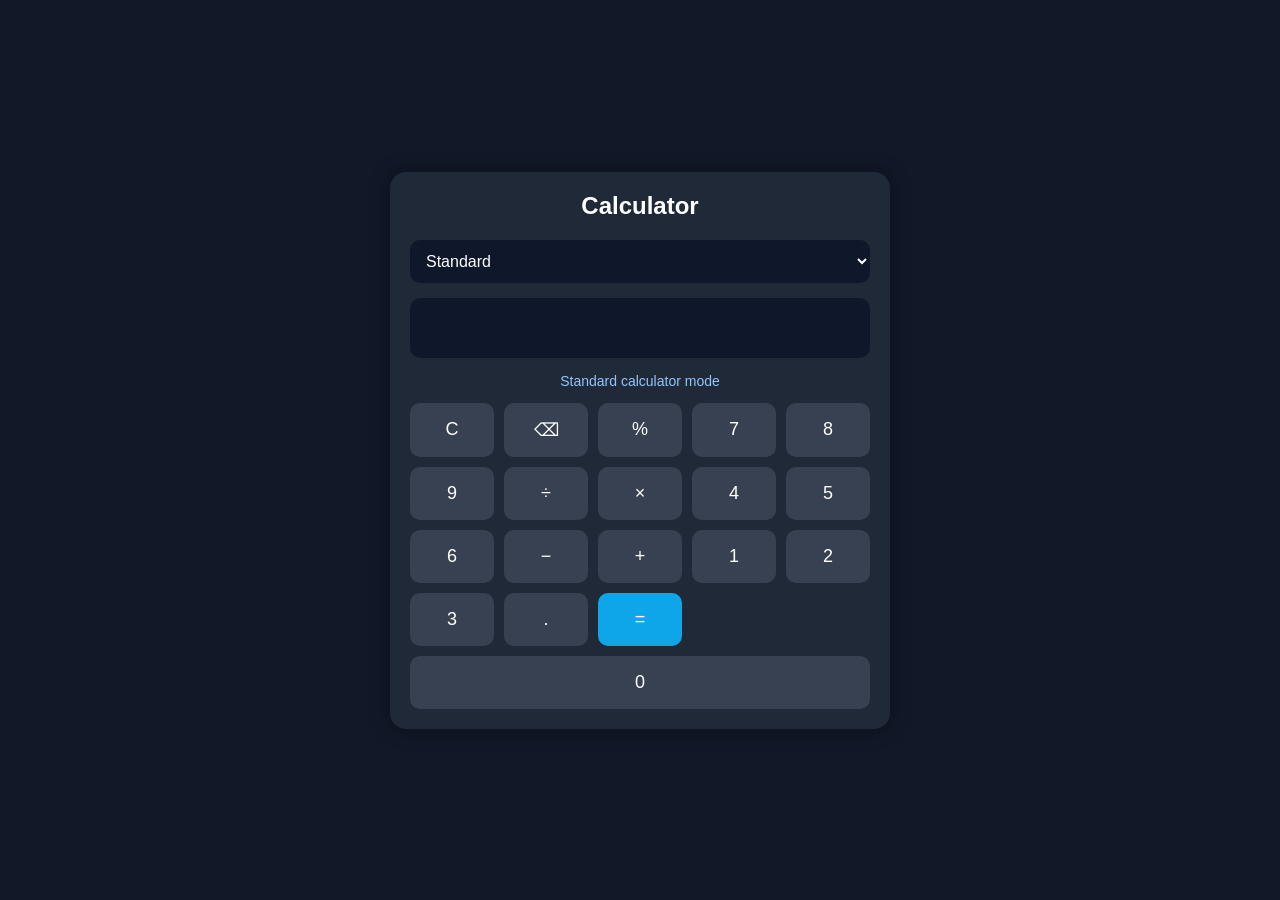
<file: calculator/index.html>
<!DOCTYPE html>
<html lang="en">
<head>
    <meta charset="UTF-8">
    <meta name="viewport" content="width=device-width, initial-scale=1.0">
    <title>Advanced Calculator</title>
    <link rel="stylesheet" href="style.css">
</head>
<body>

    <div class="calculator">
        <h1>Calculator</h1>

        <select id="modeSelect" onchange="changeMode()">
            <option value="standard">Standard</option>
            <option value="scientific">Scientific</option>
            <option value="programmer">Programmer</option>
            <option value="converter">Converter</option>
        </select>

        <input type="text" id="display" readonly>

        <div id="messageBox" class="message-box"></div>

        <div id="standardScientificArea">
            <div class="buttons">
                <button onclick="clearDisplay()">C</button>
                <button onclick="deleteLast()">⌫</button>
                <button onclick="appendValue('(')" class="scientific-btn">(</button>
                <button onclick="appendValue(')')" class="scientific-btn">)</button>
                <button onclick="appendPercent()">%</button>

                <button onclick="appendScientific('sin(')" class="scientific-btn">sin</button>
                <button onclick="appendScientific('cos(')" class="scientific-btn">cos</button>
                <button onclick="appendScientific('tan(')" class="scientific-btn">tan</button>
                <button onclick="appendScientific('log(')" class="scientific-btn">log</button>
                <button onclick="appendScientific('ln(')" class="scientific-btn">ln</button>

                <button onclick="appendScientific('sqrt(')" class="scientific-btn">√</button>
                <button onclick="appendScientific('square(')" class="scientific-btn">x²</button>
                <button onclick="appendValue('^')" class="scientific-btn">xʸ</button>
                <button onclick="appendScientific('pi')" class="scientific-btn">π</button>
                <button onclick="appendScientific('e')" class="scientific-btn">e</button>

                <button onclick="appendValue('7')">7</button>
                <button onclick="appendValue('8')">8</button>
                <button onclick="appendValue('9')">9</button>
                <button onclick="appendValue('/')">÷</button>
                <button onclick="appendValue('*')">×</button>

                <button onclick="appendValue('4')">4</button>
                <button onclick="appendValue('5')">5</button>
                <button onclick="appendValue('6')">6</button>
                <button onclick="appendValue('-')">−</button>
                <button onclick="appendValue('+')">+</button>

                <button onclick="appendValue('1')">1</button>
                <button onclick="appendValue('2')">2</button>
                <button onclick="appendValue('3')">3</button>
                <button onclick="appendValue('.')">.</button>
                <button onclick="calculate()" class="equals">=</button>

                <button onclick="appendValue('0')" class="zero">0</button>
            </div>
        </div>

        <div id="programmerArea" class="hidden">
            <div class="programmer-box">
                <label>Enter Decimal Number</label>
                <input type="number" id="programmerInput" placeholder="Enter number">
                <button onclick="convertProgrammer()">Convert</button>

                <div class="programmer-results">
                    <p>Binary: <span id="binaryResult">-</span></p>
                    <p>Octal: <span id="octalResult">-</span></p>
                    <p>Decimal: <span id="decimalResult">-</span></p>
                    <p>Hexadecimal: <span id="hexResult">-</span></p>
                </div>
            </div>
        </div>

        <div id="converterArea" class="hidden">
            <div class="converter-box">
                <label>Conversion Type</label>
                <select id="converterType" onchange="updateConverterUnits()">
                    <option value="length">Length</option>
                    <option value="weight">Weight</option>
                    <option value="temperature">Temperature</option>
                </select>

                <label>Value</label>
                <input type="number" id="converterInput" placeholder="Enter value">

                <label>From</label>
                <select id="fromUnit"></select>

                <label>To</label>
                <select id="toUnit"></select>

                <button onclick="convertUnits()">Convert</button>

                <p class="converter-result">Result: <span id="converterResult">-</span></p>
            </div>
        </div>
    </div>

    <script src="script.js"></script>
</body>
</html>
</file>
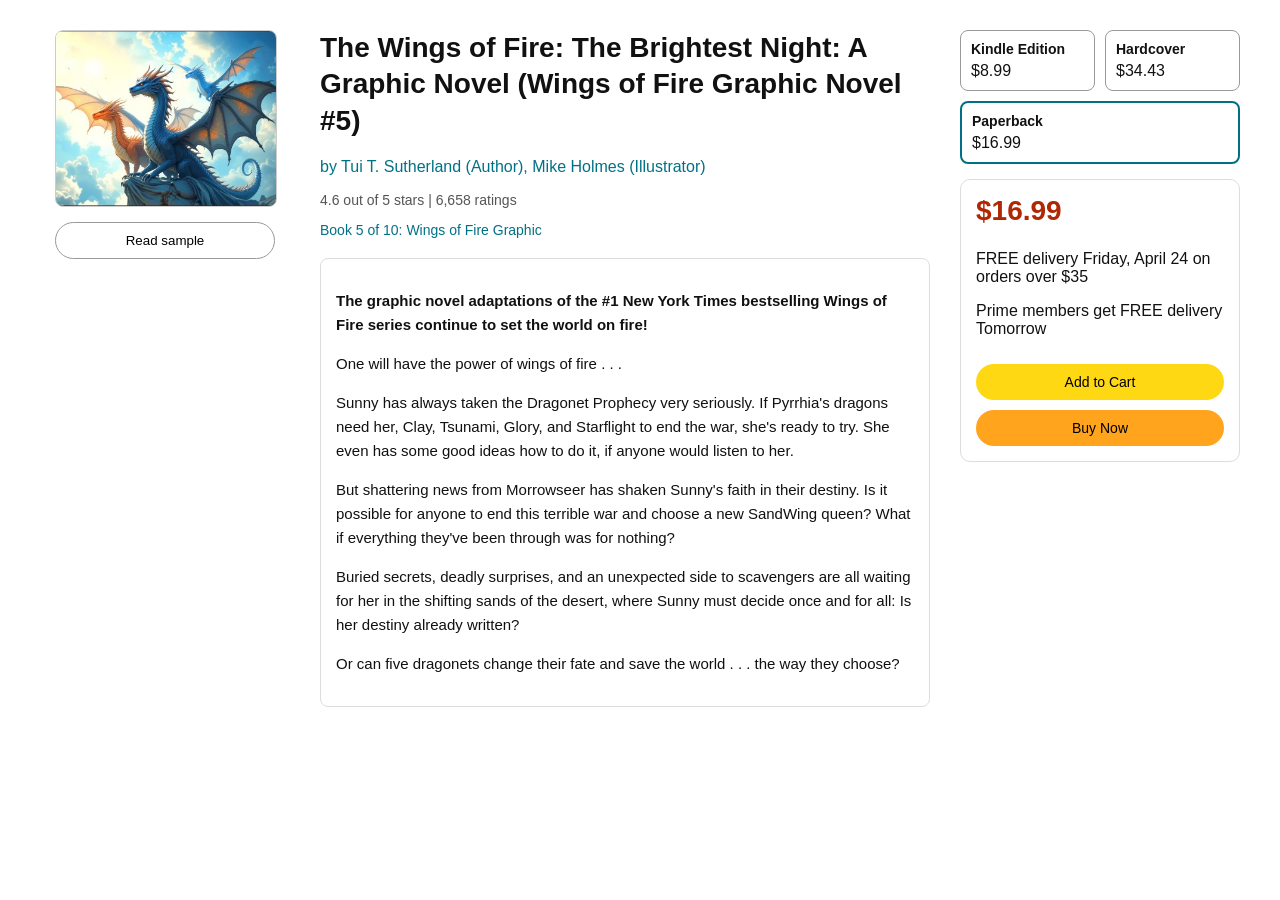
<file: Fakeamazon/index.html>
<!DOCTYPE html>
<html lang="en">
<head>
    <meta charset="UTF-8">
    <meta name="viewport" content="width=device-width, initial-scale=1.0">
    <title>Book Page</title>
    <link rel="stylesheet" href="style.css">
</head>
<body>

    <div class="page">

        <div class="left-column">
            <div class="image-container" id="mainImageContainer">
                <img src="book.jpg" alt="Book Cover" class="book-image">
            </div>
            <button class="sample-btn">Read sample</button>
        </div>

        <div class="middle-column">
            <h1>The Wings of Fire: The Brightest Night: A Graphic Novel (Wings of Fire Graphic Novel #5)</h1>

            <p class="author">by Tui T. Sutherland (Author), Mike Holmes (Illustrator)</p>

            <p class="rating">4.6 out of 5 stars | 6,658 ratings</p>

            <p class="series">Book 5 of 10: Wings of Fire Graphic</p>

            <div class="description-box">
                <p><strong>The graphic novel adaptations of the #1 New York Times bestselling Wings of Fire series continue to set the world on fire!</strong></p>

                <p>One will have the power of wings of fire . . .</p>

                <p>Sunny has always taken the Dragonet Prophecy very seriously. If Pyrrhia's dragons need her, Clay, Tsunami, Glory, and Starflight to end the war, she's ready to try. She even has some good ideas how to do it, if anyone would listen to her.</p>

                <p>But shattering news from Morrowseer has shaken Sunny's faith in their destiny. Is it possible for anyone to end this terrible war and choose a new SandWing queen? What if everything they've been through was for nothing?</p>

                <p>Buried secrets, deadly surprises, and an unexpected side to scavengers are all waiting for her in the shifting sands of the desert, where Sunny must decide once and for all: Is her destiny already written?</p>

                <p>Or can five dragonets change their fate and save the world . . . the way they choose?</p>
            </div>
        </div>

        <div class="right-column">
            <div class="format-row">
                <div class="format-box">
                    <p class="format-title">Kindle Edition</p>
                    <p class="format-price">$8.99</p>
                </div>

                <div class="format-box">
                    <p class="format-title">Hardcover</p>
                    <p class="format-price">$34.43</p>
                </div>
            </div>

            <div class="format-box selected">
                <p class="format-title">Paperback</p>
                <p class="format-price">$16.99</p>
            </div>

            <div class="buy-box">
                <h2>$16.99</h2>
                <p>FREE delivery Friday, April 24 on orders over $35</p>
                <p>Prime members get FREE delivery Tomorrow</p>

                <button class="cart-btn" onclick="addToCart()">Add to Cart</button>
                <button class="buy-btn">Buy Now</button>
            </div>
        </div>

    </div>

    <!-- ZOOM POPUP -->
    <div class="zoom-modal" id="zoomModal">
        <div class="zoom-content">
            <span class="close-btn" id="closeZoom">&times;</span>
            <img src="book.jpg" alt="Zoomed Book Cover" class="zoomed-image" id="zoomedImage">

            <div class="zoom-controls">
                <button onclick="zoomIn()">Zoom In</button>
                <button onclick="zoomOut()">Zoom Out</button>
                <button onclick="resetZoom()">Reset</button>
            </div>

            <div class="zoom-help">Use mouse wheel OR buttons</div>
        </div>
    </div>

    <!-- CART POPUP -->
    <div class="zoom-modal" id="cartModal">
        <div class="zoom-content cart-popup-content">
            <span class="close-btn" id="closeCart">&times;</span>

            <h2>Added to Cart</h2>

            <div class="cart-popup-item">
                <img src="book.jpg" alt="Book Cover" class="cart-popup-image">
                <div class="cart-popup-text">
                    <p><strong>Wings of Fire: The Brightest Night</strong></p>
                    <p>Paperback</p>
                    <p id="cartQuantity">Qty: 1</p>
                </div>
            </div>

            <div class="cart-popup-details">
                <p>Price per item: <span>$16.99</span></p>
                <p>Quantity: <span id="cartQtyNumber">1</span></p>
                <p>Subtotal: <span id="cartSubtotal">$16.99</span></p>
                <p>GST (5%): <span id="cartGst">$0.85</span></p>
                <p>HST (8%): <span id="cartHst">$1.36</span></p>
                <p><strong>Total (incl. tax): <span id="cartFinalTotal">$19.20</span></strong></p>
            </div>

            <div class="cart-popup-buttons">
                <button class="cart-btn">Proceed to Checkout</button>
                <button class="sample-btn" onclick="closeCartPopup()">Continue Shopping</button>
            </div>
        </div>
    </div>

    <script src="price.js"></script>
</body>
</html>
</file>
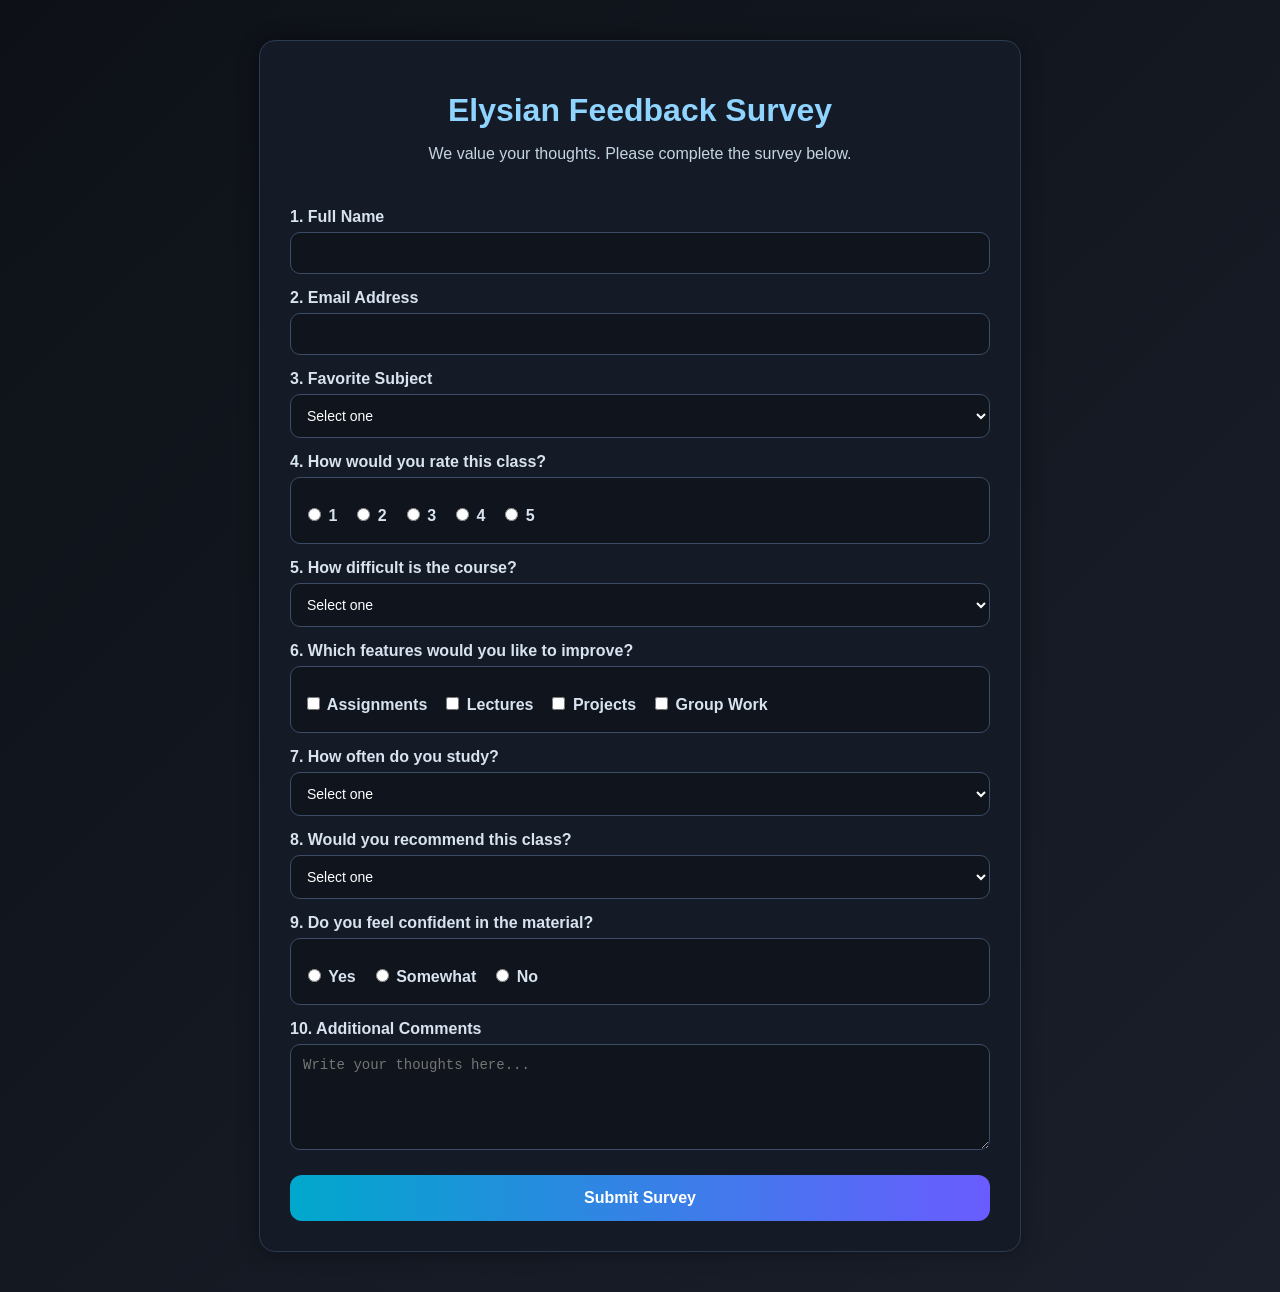
<file: surveymonkey/index.html>
<!DOCTYPE html>
<html lang="en">
<head>
    <meta charset="UTF-8">
    <meta name="viewport" content="width=device-width, initial-scale=1.0">
    <title>Elysian Survey</title>
    <link rel="stylesheet" href="style.css">
</head>
<body>

    <div class="survey-container">
        <h1>Elysian Feedback Survey</h1>
        <p class="subtitle">We value your thoughts. Please complete the survey below.</p>

        <form id="surveyForm">

            <label for="name">1. Full Name</label>
            <input type="text" id="name" required>

            <label for="email">2. Email Address</label>
            <input type="email" id="email" required>

            <label for="subject">3. Favorite Subject</label>
            <select id="subject" required>
                <option value="">Select one</option>
                <option value="Math">Math</option>
                <option value="Science">Science</option>
                <option value="Programming">Programming</option>
                <option value="Web Design">Web Design</option>
                <option value="Networking">Networking</option>
            </select>

            <label>4. How would you rate this class?</label>
            <div class="radio-group">
                <label><input type="radio" name="rating" value="1" required> 1</label>
                <label><input type="radio" name="rating" value="2"> 2</label>
                <label><input type="radio" name="rating" value="3"> 3</label>
                <label><input type="radio" name="rating" value="4"> 4</label>
                <label><input type="radio" name="rating" value="5"> 5</label>
            </div>

            <label for="difficulty">5. How difficult is the course?</label>
            <select id="difficulty">
                <option value="">Select one</option>
                <option value="Easy">Easy</option>
                <option value="Moderate">Moderate</option>
                <option value="Hard">Hard</option>
            </select>

            <label>6. Which features would you like to improve?</label>
            <div class="checkbox-group">
                <label><input type="checkbox" name="features" value="Assignments"> Assignments</label>
                <label><input type="checkbox" name="features" value="Lectures"> Lectures</label>
                <label><input type="checkbox" name="features" value="Projects"> Projects</label>
                <label><input type="checkbox" name="features" value="Group Work"> Group Work</label>
            </div>

            <label for="study">7. How often do you study?</label>
            <select id="study">
                <option value="">Select one</option>
                <option value="Daily">Daily</option>
                <option value="Weekly">Weekly</option>
                <option value="Rarely">Rarely</option>
            </select>

            <label for="recommend">8. Would you recommend this class?</label>
            <select id="recommend" required>
                <option value="">Select one</option>
                <option value="Yes">Yes</option>
                <option value="Maybe">Maybe</option>
                <option value="No">No</option>
            </select>

            <label>9. Do you feel confident in the material?</label>
            <div class="radio-group">
                <label><input type="radio" name="confidence" value="Yes"> Yes</label>
                <label><input type="radio" name="confidence" value="Somewhat"> Somewhat</label>
                <label><input type="radio" name="confidence" value="No"> No</label>
            </div>

            <label for="comments">10. Additional Comments</label>
            <textarea id="comments" rows="5" placeholder="Write your thoughts here..."></textarea>

            <button type="submit">Submit Survey</button>
        </form>

        <div id="resultBox" class="result-box">
            <h2>Survey Submitted</h2>
            <p id="resultMessage"></p>
        </div>
    </div>

    <script src="script.js"></script>
</body>
</html>
</file>
<file: calculator/style.css>
body {
    margin: 0;
    font-family: Arial, sans-serif;
    background: #111827;
    display: flex;
    justify-content: center;
    align-items: center;
    min-height: 100vh;
    color: white;
}

.calculator {
    background: #1f2937;
    padding: 20px;
    border-radius: 16px;
    width: 460px;
    box-shadow: 0 0 20px rgba(0, 0, 0, 0.35);
}

.calculator h1 {
    text-align: center;
    font-size: 24px;
    margin-top: 0;
    margin-bottom: 20px;
}

#modeSelect,
#display,
#programmerInput,
#converterInput,
#converterType,
#fromUnit,
#toUnit {
    width: 100%;
    box-sizing: border-box;
    margin-bottom: 15px;
    border: none;
    border-radius: 10px;
    background: #0f172a;
    color: white;
    padding: 12px;
    font-size: 16px;
}

#display {
    height: 60px;
    font-size: 24px;
    text-align: right;
}

.message-box {
    text-align: center;
    color: #93c5fd;
    font-size: 14px;
    min-height: 20px;
    margin-bottom: 10px;
}

.buttons {
    display: grid;
    grid-template-columns: repeat(5, 1fr);
    gap: 10px;
}

button {
    padding: 16px;
    font-size: 18px;
    border: none;
    border-radius: 10px;
    background: #374151;
    color: white;
    cursor: pointer;
    transition: 0.2s;
}

button:hover {
    background: #4b5563;
}

.equals {
    background: #0ea5e9;
}

.equals:hover {
    background: #0284c7;
}

.zero {
    grid-column: span 5;
}

.hidden {
    display: none;
}

.programmer-box,
.converter-box {
    background: #111827;
    padding: 15px;
    border-radius: 12px;
}

.programmer-box label,
.converter-box label {
    display: block;
    margin-bottom: 8px;
    font-weight: bold;
}

.programmer-results p,
.converter-result {
    margin: 10px 0;
    font-size: 16px;
}
</file>
<file: Fakeamazon/style.css>
body {
    margin: 0;
    font-family: Arial, sans-serif;
    background-color: white;
    color: #111;
}

.page {
    width: 1200px;
    margin: 30px auto;
    display: flex;
    gap: 30px;
    align-items: flex-start;
}

.left-column {
    width: 250px;
    text-align: center;
}

.image-container {
    width: 220px;
    margin: 0 auto;
    cursor: pointer;
}

.book-image {
    width: 100%;
    border: 1px solid #ccc;
    border-radius: 8px;
    display: block;
}

.sample-btn {
    margin-top: 15px;
    width: 220px;
    padding: 10px;
    border: 1px solid #999;
    background-color: white;
    border-radius: 20px;
    cursor: pointer;
}

.middle-column {
    flex: 1;
}

.middle-column h1 {
    font-size: 28px;
    margin-top: 0;
    line-height: 1.3;
}

.author {
    color: #007185;
    font-size: 16px;
}

.rating {
    font-size: 14px;
    color: #555;
}

.series {
    font-size: 14px;
    color: #007185;
    margin-bottom: 20px;
}

.description-box {
    border: 1px solid #ddd;
    border-radius: 8px;
    padding: 15px;
    line-height: 1.6;
    font-size: 15px;
}

.right-column {
    width: 280px;
}

.format-row {
    display: flex;
    gap: 10px;
    margin-bottom: 10px;
}

.format-box {
    border: 1px solid #999;
    padding: 10px;
    border-radius: 8px;
    background-color: white;
    flex: 1;
    cursor: pointer;
}

.selected {
    border: 2px solid #007185;
    margin-bottom: 15px;
}

.format-title {
    margin: 0;
    font-size: 14px;
    font-weight: bold;
}

.format-price {
    margin: 5px 0 0 0;
    font-size: 16px;
}

.buy-box {
    border: 1px solid #ddd;
    padding: 15px;
    border-radius: 10px;
}

.buy-box h2 {
    margin-top: 0;
    color: #b12704;
    font-size: 28px;
}

.cart-btn,
.buy-btn {
    width: 100%;
    padding: 10px;
    margin-top: 10px;
    border: none;
    border-radius: 20px;
    cursor: pointer;
    font-size: 14px;
}

.cart-btn {
    background-color: #ffd814;
}

.buy-btn {
    background-color: #ffa41c;
}

.zoom-modal {
    display: none;
    position: fixed;
    inset: 0;
    background: rgba(0, 0, 0, 0.88);
    z-index: 9999;
    justify-content: center;
    align-items: center;
}

.zoom-modal.active {
    display: flex;
}

.zoom-content {
    position: relative;
    width: 80vw;
    height: 80vh;
    background: #111;
    border-radius: 12px;
    overflow: hidden;
    display: flex;
    justify-content: center;
    align-items: center;
}

.zoomed-image {
    max-width: none;
    width: 600px;
    transform-origin: center center;
    transition: transform 0.08s linear;
    user-select: none;
    -webkit-user-drag: none;
}

.close-btn {
    position: absolute;
    top: 12px;
    right: 18px;
    font-size: 38px;
    color: white;
    cursor: pointer;
    z-index: 2;
}

.zoom-help {
    position: absolute;
    bottom: 15px;
    left: 20px;
    color: white;
    font-size: 14px;
    background: rgba(0, 0, 0, 0.35);
    padding: 8px 12px;
    border-radius: 8px;
}
.cart-box {
    margin-top: 20px;
    border: 1px solid #ddd;
    padding: 15px;
    border-radius: 10px;
}

.cart-box h3 {
    margin-top: 0;
}

#cartItems {
    font-size: 14px;
    margin-bottom: 10px;
}

#cartTotal {
    font-weight: bold;
    color: #b12704;
}
.zoom-controls {
    margin-top: 15px;
    text-align: center;
}

.zoom-controls button {
    padding: 8px 15px;
    margin: 0 5px;
    border: none;
    border-radius: 6px;
    cursor: pointer;
}
.cart-popup-content {
    background: white;
    width: 420px;
    height: auto;
    padding: 20px;
    display: block;
    color: #111;
}

.cart-popup-item {
    display: flex;
    gap: 15px;
    margin: 20px 0;
    align-items: flex-start;
}

.cart-popup-image {
    width: 70px;
    height: 100px;
    object-fit: cover;
    border: 1px solid #ccc;
}

.cart-popup-text p {
    margin: 4px 0;
}

.cart-popup-details {
    margin-top: 20px;
    border-top: 1px solid #ddd;
    padding-top: 15px;
}

.cart-popup-details p {
    display: flex;
    justify-content: space-between;
    margin: 8px 0;
}

.cart-popup-buttons {
    margin-top: 20px;
    display: flex;
    flex-direction: column;
    gap: 10px;
}

.cart-popup-buttons .sample-btn,
.cart-popup-buttons .cart-btn {
    width: 100%;
}
</file>
<file: surveymonkey/style.css>
body {
    margin: 0;
    font-family: Arial, sans-serif;
    background: linear-gradient(135deg, #0d1117, #1a1f2b);
    color: #f5f7fa;
}

.survey-container {
    width: 90%;
    max-width: 700px;
    margin: 40px auto;
    background-color: #151b26;
    border: 1px solid #2c3a4f;
    border-radius: 16px;
    padding: 30px;
    box-shadow: 0 0 20px rgba(0, 0, 0, 0.35);
}

h1 {
    text-align: center;
    color: #8fd3ff;
    margin-bottom: 10px;
}

.subtitle {
    text-align: center;
    color: #c4d4e3;
    margin-bottom: 30px;
}

form {
    display: flex;
    flex-direction: column;
}

label {
    margin-top: 15px;
    margin-bottom: 6px;
    font-weight: bold;
    color: #d8e3f0;
}

input[type="text"],
input[type="email"],
select,
textarea {
    padding: 12px;
    border: 1px solid #3b4d66;
    border-radius: 10px;
    background-color: #0f141d;
    color: #ffffff;
    font-size: 14px;
}

textarea {
    resize: vertical;
}

.radio-group,
.checkbox-group {
    display: flex;
    flex-wrap: wrap;
    gap: 15px;
    background-color: #0f141d;
    padding: 12px;
    border-radius: 10px;
    border: 1px solid #3b4d66;
}

button {
    margin-top: 25px;
    padding: 14px;
    border: none;
    border-radius: 12px;
    background: linear-gradient(90deg, #00a8cc, #6a5cff);
    color: white;
    font-size: 16px;
    font-weight: bold;
    cursor: pointer;
    transition: 0.3s ease;
}

button:hover {
    transform: scale(1.02);
    opacity: 0.95;
}

.result-box {
    display: none;
    margin-top: 25px;
    padding: 20px;
    border-radius: 12px;
    background-color: #0f141d;
    border: 1px solid #3b4d66;
}

.result-box h2 {
    margin-top: 0;
    color: #8fd3ff;
}
pre {
    background-color: #0f141d;
    color: #8fd3ff;
    padding: 12px;
    border-radius: 10px;
    overflow-x: auto;
    white-space: pre-wrap;
    word-wrap: break-word;
}
</file>
